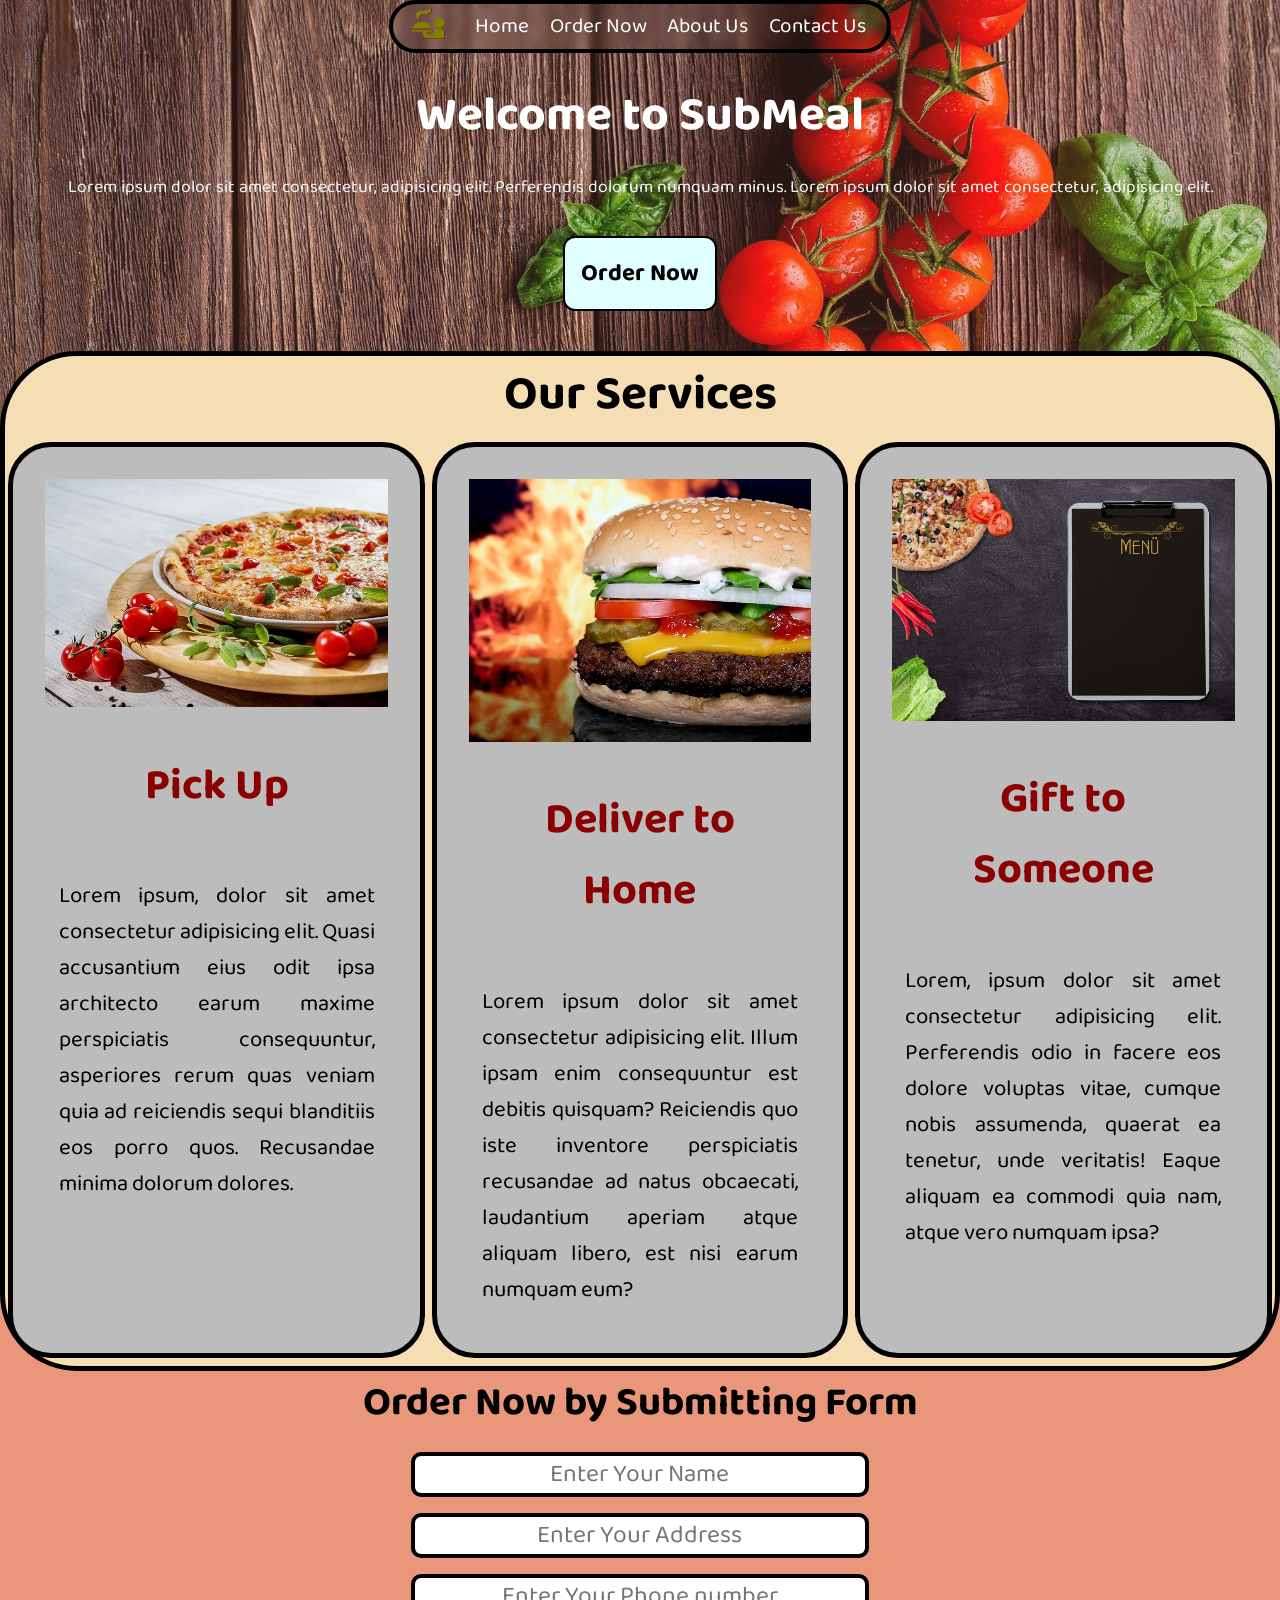
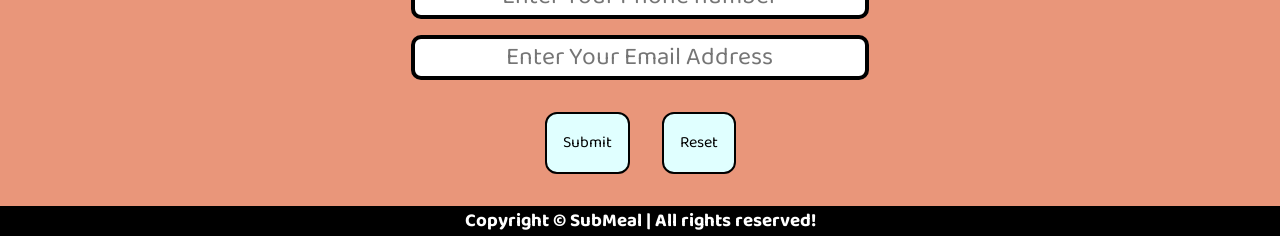
<file: index.html>
<!DOCTYPE html>
<html lang="en">

<head>
    <meta charset="UTF-8">
    <meta http-equiv="X-UA-Compatible" content="IE=edge">
    <meta name="viewport" content="width=device-width, initial-scale=1.0">
    <title>SubMeal | submeal.com</title>
    <link rel="stylesheet" href="style.css">
    <link rel="preconnect" href="https://fonts.gstatic.com">
    <link href="https://fonts.googleapis.com/css2?family=Baloo+Bhai+2&display=swap" rel="stylesheet">
</head>

<body>
        <nav>
            <div id="navbar">
                <div id="logo">
                    <img src="logo.png" alt="Logo not loaded">
                </div>
                <ul>
                    <li class="navitems"><a href="">Home</a></li>
                    <li class="navitems"><a href="">Order Now</a></li>
                    <li class="navitems"><a href="">About Us</a></li>
                    <li class="navitems"><a href="">Contact Us</a></li>
                </ul>
            </div>
        </nav>
        <section id="home">
                <h1 class="h-primary">Welcome to SubMeal</h1>
                <p>Lorem ipsum dolor sit amet consectetur, adipisicing elit. Perferendis dolorum numquam minus.
                    Lorem ipsum dolor sit amet consectetur, adipisicing elit. </p>
                <button class="btn"><h1>Order Now</h1></button>
        </section>
    <section id="services">
        <h1 class="h-primary">Our Services</h1>
        <div id="boxcontainer">
            <div class="box">
                <div class="imgbox">
                    <img class="services-img" src="pizza.jpg" alt="image not loaded">
                </div>
                <h2 class="heading">Pick Up</h2>
                <p class="para">Lorem ipsum, dolor sit amet consectetur adipisicing elit. Quasi accusantium eius odit ipsa
                    architecto
                    earum maxime perspiciatis consequuntur, asperiores rerum quas veniam quia ad reiciendis sequi blanditiis
                    eos porro quos. Recusandae minima dolorum dolores.
                </p>
            </div>
            <div class="box">
                <div class="imgbox">
                    <img class="services-img" src="burger.jpg" alt="image not loaded">
                </div>
                <h2 class="heading">Deliver to Home</h2>
                <p class="para">
                    Lorem ipsum dolor sit amet consectetur adipisicing elit. Illum ipsam enim consequuntur est debitis
                    quisquam? Reiciendis quo iste inventore perspiciatis recusandae ad natus obcaecati, laudantium aperiam
                    atque aliquam libero, est nisi earum numquam eum?
                </p>
            </div>
            <div class="box">
                <div class="imgbox">
                    <img class="services-img" src="menu.jpg" alt="image not loaded">
                </div>
                <h2 class="heading">Gift to Someone</h2>
                <p class="para">
                    Lorem, ipsum dolor sit amet consectetur adipisicing elit. Perferendis odio in facere eos dolore voluptas
                    vitae, cumque nobis assumenda, quaerat ea tenetur, unde veritatis! Eaque aliquam ea commodi quia nam,
                    atque vero numquam ipsa?
                </p>
            </div>
        </div>
        </section>
        <section id="contact">
            <h1 class="h-primary">Order Now by Submitting Form</h1>
            <div id="formcon">
                <form action="">
                    <div class="formitems">
                        <input type="text" name="name" class="input" placeholder="Enter Your Name">
                    </div>
                    <div class="formitems">
                        <input type="text" name="address" class="input"  placeholder="Enter Your Address">
                    </div>
                    <div class="formitems">
                        <input type="phone" name="phone" class="input" placeholder="Enter Your Phone number">
                    </div>
                    <div class="formitems">
                        <input type="email" name="email" class="input" placeholder="Enter Your Email Address">
                    </div>
                    <div id="buttons">
                        <input type="submit" name="submit" class="btn" placeholder="Submit Now">
                        <input type="reset" name="reset" class="btn" placeholder="Reset">
                    </div>
                </form>
            </div>
        </section>
        <footer>
            <h3>Copyright &copy; SubMeal | All rights reserved!</h3>
        </footer>
    </body>   
    </html>
</file>
<file: style.css>
*{
    padding: 0px;
    margin: 0px;
    font-family: 'Baloo Bhai 2', cursive;
}

html{
    scroll-behavior: smooth;
}
body{
    background: darksalmon;
}
nav{
    position: sticky;
    top: 0px;
}
#navbar{
    display: flex;
    align-items: center;
    border: 4px solid black;
    border-radius: 30px;
    width: 494px;
    margin: auto;
    background: transparent;
    backdrop-filter: blur(5px);
}
#logo{
    width: 33px;
    margin: 0em 1.2em;

}
#navbar ul{
    display: flex;
    align-items: center;
    margin: 0em;
}
.navitems{
    list-style-type: none;
    font-size: 1.3rem;
}
.navitems a{
    display: block;
    padding:  0.3em 0.5em;
    text-decoration: none;
    color: white;
    text-align: center;
    transition-property:unset ;
    transition-duration: 00.5s;
}
.navitems a:hover{
    background:khaki;
    color: brown;
    border-radius: 5px;
    transform: scale(1.2);
    
}
#logo img{
    max-width: 100%;
}
#home::before{
    content: "";
    position: absolute;
    top: 0px;
    background: url(homeback.jpg) no-repeat center center/cover;
    height: 100%;
    width: 100%;
    z-index: -1;
    opacity: 0.85;
}
#home{
    display : flex;
    flex-direction: column;
    flex-wrap: nowrap;
    align-items: center;
    justify-content: center;
    margin: 1.5em 0em;
}

.h-primary{
    text-align: center;
    color: white;
    font-size: 3rem;
}
#home p{
    margin: 1em 0em;
    color: whitesmoke;
    font-size: 1.1rem;
    width: 90%;
    text-align: center;
}
.btn {
    padding: 1em;
    border-radius: 12px;
    border: 2px solid black;
    background: lightcyan;
    margin: 1em;
    font-size: 1rem;
    transition-property:unset;
    transition-duration: 0.5s;
}
.btn:hover{
    cursor: pointer;    
    transform: scale(1.2);
}
#services{
    background: wheat;
    border: 5px solid black;
    border-radius: 77px;
}
#services h1{
    color: black;
}
#boxcontainer{
    display: flex;
    padding: 0.5em 0em;
    justify-content: space-around;
}
.box{
    display: flex;
    flex-direction: column;
    border: 5px solid black;
    width: 27%;
    border-radius: 43px;
    padding: 2em;
    background: #bcbcbc;
}
.imgbox{
    width: 100%;
}
.services-img{
    max-width: 100%;
    display: block;
    margin: auto;
}
.heading{
    text-align: center;
    padding: 1em;
    font-size: 2.7rem;
    color: darkred;
}
.para{
    font-size: 1.4rem;
    text-align: justify;
    padding: 0.6em;
}
#contact{
    display: flex;
    flex-direction: column;
    background: darksalmon;
}
#contact h1{
    color: black;
    font-size: 2.5rem; 
}
#contact form{
    width: 90%;
}
#formcon{
    display: flex;
    flex-direction: column;
    align-items: center;
}
.formitems{
    width: 65%;
    margin: 1em auto;
}
.formitems input{
    text-align: center;
    width: 60%;
    display: block;
    margin: auto;
    border: 4px solid black;
    border-radius: 10px;
    height: 37px;
    font-size: 1.55rem;
}
#buttons{
    display: flex;
    justify-content: center;
    margin-bottom: 1em;
}
footer h3{
    color: white;
    text-align: center;
    background: black;
}
@media screen and (max-width: 1200px) {
    #boxcontainer{
        flex-direction: column;
        align-items: center;
    }
    .box{
        width: 75% ;
        margin: 1em 0em;
    }
    @media screen and (max-width: 502px){
        #navbar{
        flex-direction: column;
        width: 90%;
        max-width: 290px;
    }
    .h-primary{
        font-size: 2rem;
    }
    .navitems{
        font-size: 0.8rem;
    }
    .navitems{
        padding: 0.2em;
    }
    .heading{
        font-size: 1.5rem;
        padding: 1em 0em;
    }
    .formitems{
        width: 100%;
    }
    .formitems input{
        font-size: 1em ;
        width: 90%;
    }
    .box{
        padding: 1.5em ;
    }
}
}
</file>
